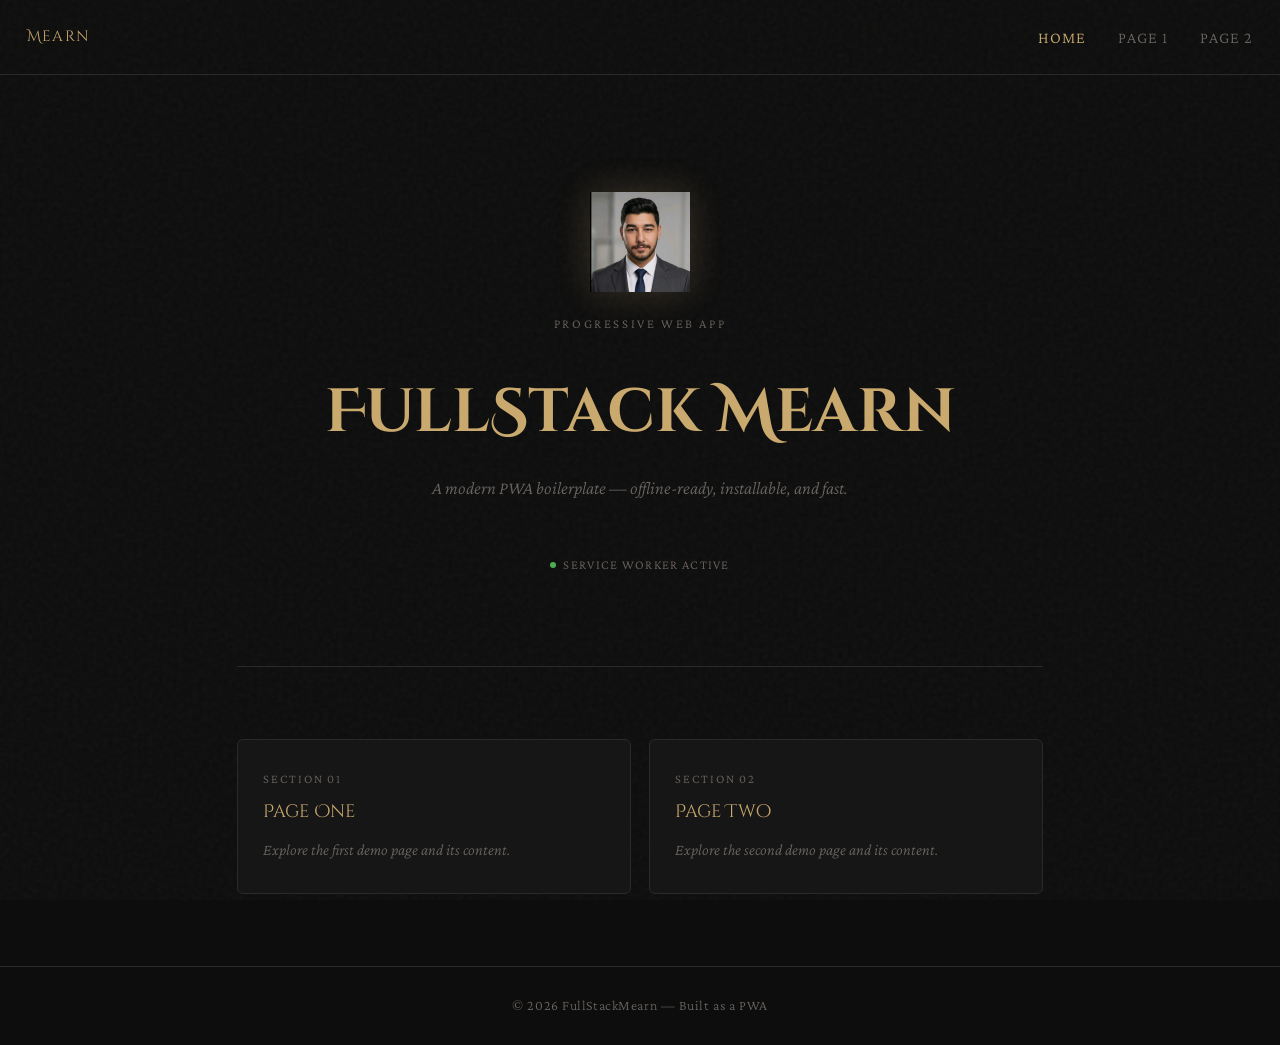
<file: index.html>
<!doctype html>
<html lang="en">
<head>
  <!-- home page -->
  <meta charset="UTF-8">
  <meta name="viewport" content="width=device-width, initial-scale=1.0">
  <meta name="description" content="FullStackMearn PWA">
  <meta name="theme-color" content="#0d0d0d">
  <title>FullStackMearn</title>
  <link rel="manifest" href="manifest.json">
  <link rel="icon" href="Mahmoud.png" type="image/png">
  <link rel="apple-touch-icon" href="Mahmoud.png">
  <link rel="stylesheet" href="base.css">
  <link rel="stylesheet" href="home.css">
</head>
<body>

<nav class="site-nav" aria-label="Main navigation">
  <a class="brand" href="index.html">Mearn</a>
  <ul class="nav-links">
    <li><a href="index.html" aria-current="page">Home</a></li>
    <li><a href="page1.html">Page 1</a></li>
    <li><a href="page2.html">Page 2</a></li>
  </ul>
</nav>

<main class="page-wrapper">
  <section class="hero">
    <img class="hero__icon" src="Mahmoud.png" alt="FullStackMearn logo" width="100" height="100">
    <p class="hero__eyebrow">Progressive Web App</p>
    <h1 class="hero__title">FullStack Mearn</h1>
    <p class="hero__subtitle">A modern PWA boilerplate — offline-ready, installable, and fast.</p>
    <button id="installBtn" aria-label="Install this app">⬇ Install App</button>
    <span class="pwa-badge">Service worker active</span>
  </section>

  <hr class="divider">

  <nav class="page-grid" aria-label="Page navigation">
    <a class="page-card" href="page1.html">
      <p class="page-card__label">Section 01</p>
      <p class="page-card__title">Page One</p>
      <p class="page-card__desc">Explore the first demo page and its content.</p>
    </a>
    <a class="page-card" href="page2.html">
      <p class="page-card__label">Section 02</p>
      <p class="page-card__title">Page Two</p>
      <p class="page-card__desc">Explore the second demo page and its content.</p>
    </a>
  </nav>
</main>

<footer class="site-footer">
  &copy; <span id="year"></span> FullStackMearn &mdash; Built as a PWA
</footer>

<script src="app.js" defer></script>
<script>document.getElementById('year').textContent = new Date().getFullYear();</script>
</body>
</html>
</file>
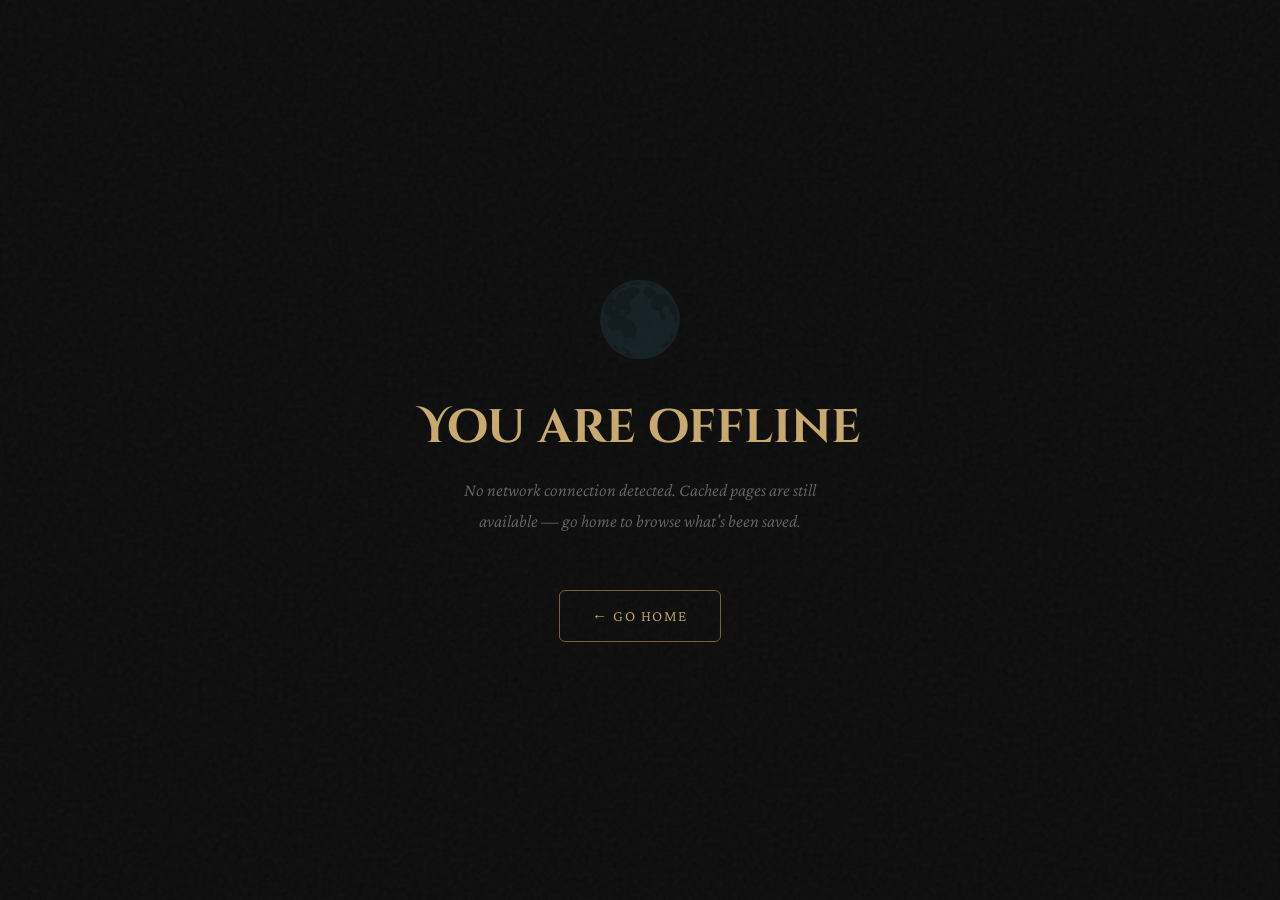
<file: offline.html>
<!doctype html>
<html lang="en">
<head>
  <!-- offline fallback page -->
  <meta charset="UTF-8">
  <meta name="viewport" content="width=device-width, initial-scale=1.0">
  <title>Offline — FullStackMearn</title>
  <meta name="theme-color" content="#0d0d0d">
  <link rel="stylesheet" href="base.css">
  <style>
    .offline-page { flex:1; display:flex; flex-direction:column; align-items:center; justify-content:center; text-align:center; gap:1rem; padding:4rem 1.5rem; }
    .offline-icon { font-size:4rem; opacity:0.4; animation:pulse 2.5s ease-in-out infinite; }
    @keyframes pulse { 0%,100%{opacity:0.4;transform:scale(1);} 50%{opacity:0.7;transform:scale(1.04);} }
    .offline-msg { color:var(--color-muted); font-style:italic; max-width:360px; }
    .home-btn { margin-top:1rem; padding:0.65rem 1.8rem; border:1px solid var(--color-accent-dim); border-radius:var(--radius); color:var(--color-accent); text-decoration:none; font-size:0.85rem; letter-spacing:0.1em; text-transform:uppercase; transition:background var(--transition); }
    .home-btn:hover { background:rgba(201,169,110,0.08); opacity:1; }
  </style>
</head>
<body>
  <main class="offline-page">
    <span class="offline-icon">🌑</span>
    <h1>You are offline</h1>
    <p class="offline-msg">No network connection detected. Cached pages are still available — go home to browse what's been saved.</p>
    <a class="home-btn" href="index.html">← Go Home</a>
  </main>
</body>
</html>
</file>
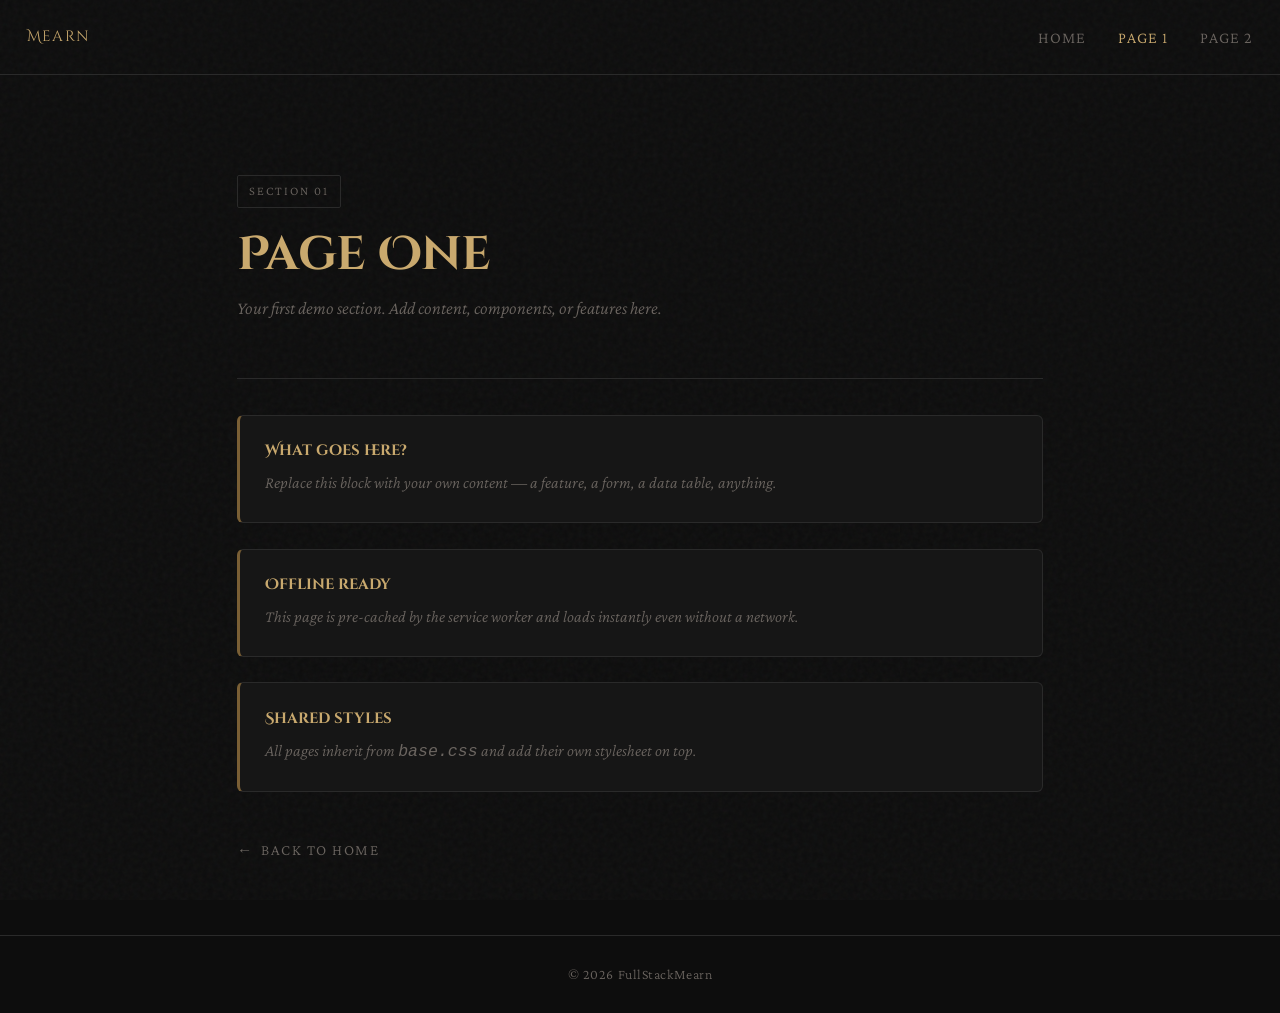
<file: page1.html>
<!doctype html>
<html lang="en">
<head>
  <!-- page one -->
  <meta charset="UTF-8">
  <meta name="viewport" content="width=device-width, initial-scale=1.0">
  <meta name="description" content="Page One — FullStackMearn">
  <meta name="theme-color" content="#0d0d0d">
  <title>Page One — FullStackMearn</title>
  <link rel="manifest" href="manifest.json">
  <link rel="icon" href="Mahmoud.png" type="image/png">
  <link rel="stylesheet" href="base.css">
  <link rel="stylesheet" href="page1.css">
</head>
<body>

<nav class="site-nav" aria-label="Main navigation">
  <a class="brand" href="index.html">Mearn</a>
  <ul class="nav-links">
    <li><a href="index.html">Home</a></li>
    <li><a href="page1.html" aria-current="page">Page 1</a></li>
    <li><a href="page2.html">Page 2</a></li>
  </ul>
</nav>

<main class="page-wrapper">
  <header class="content-header">
    <span class="tag">Section 01</span>
    <h1>Page One</h1>
    <p class="text-muted" style="font-style:italic; margin-top:0.5rem;">Your first demo section. Add content, components, or features here.</p>
  </header>

  <div class="content-body">
    <div class="info-block">
      <h3>What goes here?</h3>
      <p>Replace this block with your own content — a feature, a form, a data table, anything.</p>
    </div>
    <div class="info-block">
      <h3>Offline ready</h3>
      <p>This page is pre-cached by the service worker and loads instantly even without a network.</p>
    </div>
    <div class="info-block">
      <h3>Shared styles</h3>
      <p>All pages inherit from <code>base.css</code> and add their own stylesheet on top.</p>
    </div>
  </div>

  <a class="back-link" href="index.html">Back to home</a>
</main>

<footer class="site-footer">
  &copy; <span id="year"></span> FullStackMearn
</footer>

<script src="page1.js" defer></script>
<script>document.getElementById('year').textContent = new Date().getFullYear();</script>
</body>
</html>
</file>
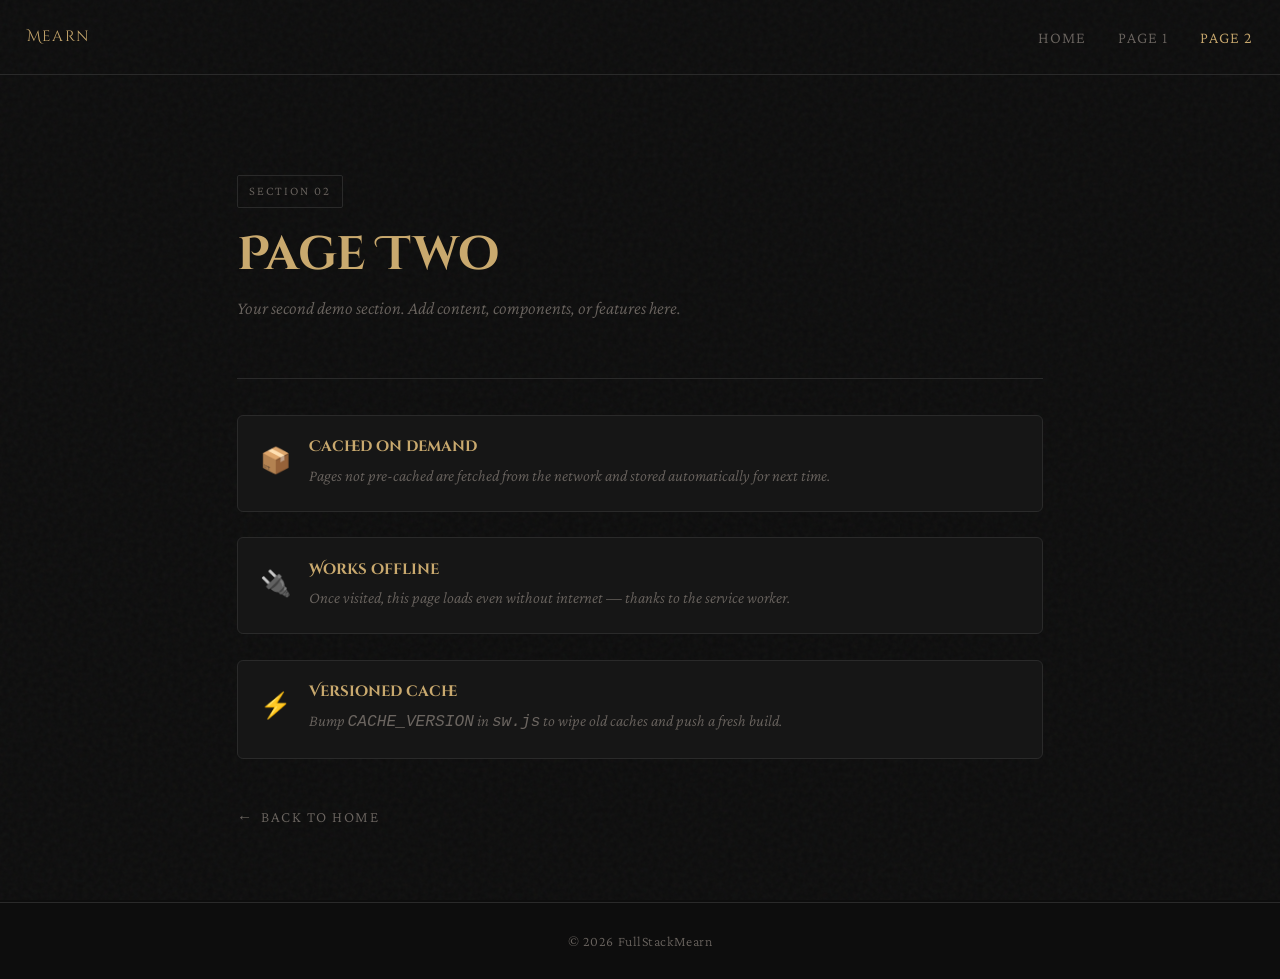
<file: page2.html>
<!doctype html>
<html lang="en">
<head>
  <!-- page two -->
  <meta charset="UTF-8">
  <meta name="viewport" content="width=device-width, initial-scale=1.0">
  <meta name="description" content="Page Two — FullStackMearn">
  <meta name="theme-color" content="#0d0d0d">
  <title>Page Two — FullStackMearn</title>
  <link rel="manifest" href="manifest.json">
  <link rel="icon" href="Mahmoud.png" type="image/png">
  <link rel="stylesheet" href="base.css">
  <link rel="stylesheet" href="page2.css">
</head>
<body>

<nav class="site-nav" aria-label="Main navigation">
  <a class="brand" href="index.html">Mearn</a>
  <ul class="nav-links">
    <li><a href="index.html">Home</a></li>
    <li><a href="page1.html">Page 1</a></li>
    <li><a href="page2.html" aria-current="page">Page 2</a></li>
  </ul>
</nav>

<main class="page-wrapper">
  <header class="content-header">
    <span class="tag">Section 02</span>
    <h1>Page Two</h1>
    <p class="text-muted" style="font-style:italic; margin-top:0.5rem;">Your second demo section. Add content, components, or features here.</p>
  </header>

  <div class="content-body">
    <div class="feature-row">
      <span class="feature-row__icon">📦</span>
      <div class="feature-row__body">
        <h3>Cached on demand</h3>
        <p>Pages not pre-cached are fetched from the network and stored automatically for next time.</p>
      </div>
    </div>
    <div class="feature-row">
      <span class="feature-row__icon">🔌</span>
      <div class="feature-row__body">
        <h3>Works offline</h3>
        <p>Once visited, this page loads even without internet — thanks to the service worker.</p>
      </div>
    </div>
    <div class="feature-row">
      <span class="feature-row__icon">⚡</span>
      <div class="feature-row__body">
        <h3>Versioned cache</h3>
        <p>Bump <code>CACHE_VERSION</code> in <code>sw.js</code> to wipe old caches and push a fresh build.</p>
      </div>
    </div>
  </div>

  <a class="back-link" href="index.html">Back to home</a>
</main>

<footer class="site-footer">
  &copy; <span id="year"></span> FullStackMearn
</footer>

<script src="page2.js" defer></script>
<script>document.getElementById('year').textContent = new Date().getFullYear();</script>
</body>
</html>
</file>
<file: base.css>
/* base styles shared across all pages */
@import url('https://fonts.googleapis.com/css2?family=Cinzel+Decorative:wght@700&family=Crimson+Pro:ital,wght@0,300;0,400;1,300&display=swap');

:root {
  --color-bg: #0d0d0d;
  --color-surface: #161616;
  --color-border: #2a2a2a;
  --color-text: #e8e0d5;
  --color-muted: #6b6560;
  --color-accent: #c9a96e;
  --color-accent-dim: #7a5f35;
  --color-danger: #8b3a3a;
  --font-display: 'Cinzel Decorative', serif;
  --font-body: 'Crimson Pro', Georgia, serif;
  --radius: 6px;
  --transition: 200ms ease;
}

*, *::before, *::after { box-sizing:border-box; margin:0; padding:0; }

html { font-size:18px; scroll-behavior:smooth; }

body {
  background-color: var(--color-bg);
  color: var(--color-text);
  font-family: var(--font-body);
  font-weight: 300;
  line-height: 1.7;
  min-height: 100dvh;
  display: flex;
  flex-direction: column;
}

body::before {
  content: '';
  position: fixed;
  inset: 0;
  background-image: url("data:image/svg+xml,%3Csvg viewBox='0 0 200 200' xmlns='http://www.w3.org/2000/svg'%3E%3Cfilter id='noise'%3E%3CfeTurbulence type='fractalNoise' baseFrequency='0.9' numOctaves='4' stitchTiles='stitch'/%3E%3C/filter%3E%3Crect width='100%25' height='100%25' filter='url(%23noise)' opacity='0.04'/%3E%3C/svg%3E");
  pointer-events: none;
  z-index: 0;
}

.page-wrapper { position:relative; z-index:1; flex:1; display:flex; flex-direction:column; max-width:860px; width:100%; margin:0 auto; padding:2.5rem 1.5rem 4rem; }

.site-nav { display:flex; align-items:center; justify-content:space-between; padding:1.2rem 1.5rem; border-bottom:1px solid var(--color-border); position:relative; z-index:1; }

.site-nav .brand { font-family:var(--font-display); font-size:0.85rem; letter-spacing:0.08em; color:var(--color-accent); text-decoration:none; }

.site-nav .nav-links { display:flex; gap:1.8rem; list-style:none; }

.site-nav .nav-links a { font-size:0.9rem; letter-spacing:0.06em; color:var(--color-muted); text-decoration:none; text-transform:uppercase; transition:color var(--transition); }

.site-nav .nav-links a:hover,
.site-nav .nav-links a[aria-current="page"] { color:var(--color-accent); }

.site-footer { text-align:center; padding:1.5rem; font-size:0.78rem; color:var(--color-muted); border-top:1px solid var(--color-border); position:relative; z-index:1; letter-spacing:0.04em; }

h1, h2, h3 { font-family:var(--font-display); font-weight:700; line-height:1.25; color:var(--color-accent); }

h1 { font-size:clamp(1.6rem,4vw,2.6rem); }
h2 { font-size:clamp(1.2rem,3vw,1.8rem); }
h3 { font-size:1.1rem; }

p { margin-bottom:1rem; }

a { color:var(--color-accent); text-decoration:underline; text-underline-offset:3px; transition:opacity var(--transition); }
a:hover { opacity:0.75; }

.divider { border:none; border-top:1px solid var(--color-border); margin:2rem 0; }

.text-muted { color:var(--color-muted); }
.text-accent { color:var(--color-accent); }
</file>
<file: home.css>
/* home page hero and card grid styles */
.hero { display:flex; flex-direction:column; align-items:center; text-align:center; padding:4rem 0 3rem; gap:1.2rem; }

.hero__icon { width:100px; height:100px; opacity:0.92; filter:drop-shadow(0 0 18px rgba(201,169,110,0.25)); animation:float 5s ease-in-out infinite; }

@keyframes float { 0%,100%{transform:translateY(0);} 50%{transform:translateY(-8px);} }

.hero__eyebrow { font-family:var(--font-body); text-transform:uppercase; letter-spacing:0.2em; font-size:0.72rem; color:var(--color-muted); }

.hero__title { font-size:clamp(2rem,6vw,3.4rem); }

.hero__subtitle { max-width:480px; color:var(--color-muted); font-size:1rem; font-style:italic; }

.page-grid { display:grid; grid-template-columns:1fr 1fr; gap:1rem; margin-top:2rem; }

@media (max-width:520px) { .page-grid { grid-template-columns:1fr; } }

.page-card { display:block; padding:1.6rem 1.4rem; border:1px solid var(--color-border); border-radius:var(--radius); text-decoration:none; background:var(--color-surface); transition:border-color var(--transition),transform var(--transition); color:var(--color-text); }

.page-card:hover { border-color:var(--color-accent-dim); transform:translateY(-2px); opacity:1; }

.page-card__label { font-size:0.7rem; text-transform:uppercase; letter-spacing:0.15em; color:var(--color-muted); margin-bottom:0.4rem; font-family:var(--font-body); }

.page-card__title { font-family:var(--font-display); font-size:1rem; color:var(--color-accent); margin-bottom:0.5rem; }

.page-card__desc { font-size:0.88rem; color:var(--color-muted); font-style:italic; margin:0; }

#installBtn { display:none; margin-top:2.5rem; padding:0.7rem 2rem; background:transparent; border:1px solid var(--color-accent-dim); border-radius:var(--radius); color:var(--color-accent); font-family:var(--font-body); font-size:0.9rem; letter-spacing:0.1em; text-transform:uppercase; cursor:pointer; transition:background var(--transition),border-color var(--transition); }

#installBtn:hover { background:rgba(201,169,110,0.08); border-color:var(--color-accent); }

.pwa-badge { display:inline-flex; align-items:center; gap:0.4rem; font-size:0.72rem; letter-spacing:0.1em; text-transform:uppercase; color:var(--color-muted); margin-top:0.6rem; }

.pwa-badge::before { content:''; display:inline-block; width:6px; height:6px; border-radius:50%; background:#4caf50; }
</file>
<file: page1.css>
/* page 1 content styles */
.content-header { padding:3rem 0 2rem; border-bottom:1px solid var(--color-border); margin-bottom:2rem; }

.content-header .tag { display:inline-block; font-size:0.7rem; letter-spacing:0.16em; text-transform:uppercase; color:var(--color-muted); border:1px solid var(--color-border); padding:0.25rem 0.6rem; border-radius:2px; margin-bottom:1rem; font-family:var(--font-body); }

.content-body { display:grid; gap:1.4rem; }

.info-block { padding:1.4rem; border:1px solid var(--color-border); border-left:3px solid var(--color-accent-dim); border-radius:var(--radius); background:var(--color-surface); }

.info-block h3 { font-size:0.85rem; margin-bottom:0.5rem; }

.info-block p { color:var(--color-muted); font-size:0.92rem; margin:0; font-style:italic; }

.back-link { display:inline-flex; align-items:center; gap:0.4rem; margin-top:2.5rem; font-size:0.85rem; text-transform:uppercase; letter-spacing:0.1em; text-decoration:none; color:var(--color-muted); transition:color var(--transition); }

.back-link:hover { color:var(--color-accent); opacity:1; }
.back-link::before { content:'←'; }
</file>
<file: page2.css>
/* page 2 content styles */
.content-header { padding:3rem 0 2rem; border-bottom:1px solid var(--color-border); margin-bottom:2rem; }

.content-header .tag { display:inline-block; font-size:0.7rem; letter-spacing:0.16em; text-transform:uppercase; color:var(--color-muted); border:1px solid var(--color-border); padding:0.25rem 0.6rem; border-radius:2px; margin-bottom:1rem; font-family:var(--font-body); }

.content-body { display:grid; gap:1.4rem; }

.feature-row { display:flex; gap:1rem; align-items:flex-start; padding:1.2rem; border:1px solid var(--color-border); border-radius:var(--radius); background:var(--color-surface); transition:border-color var(--transition); }

.feature-row:hover { border-color:var(--color-accent-dim); }

.feature-row__icon { font-size:1.4rem; flex-shrink:0; margin-top:0.1rem; }

.feature-row__body h3 { font-size:0.85rem; margin-bottom:0.3rem; }

.feature-row__body p { color:var(--color-muted); font-size:0.9rem; font-style:italic; margin:0; }

.back-link { display:inline-flex; align-items:center; gap:0.4rem; margin-top:2.5rem; font-size:0.85rem; text-transform:uppercase; letter-spacing:0.1em; text-decoration:none; color:var(--color-muted); transition:color var(--transition); }

.back-link:hover { color:var(--color-accent); opacity:1; }
.back-link::before { content:'←'; }
</file>
